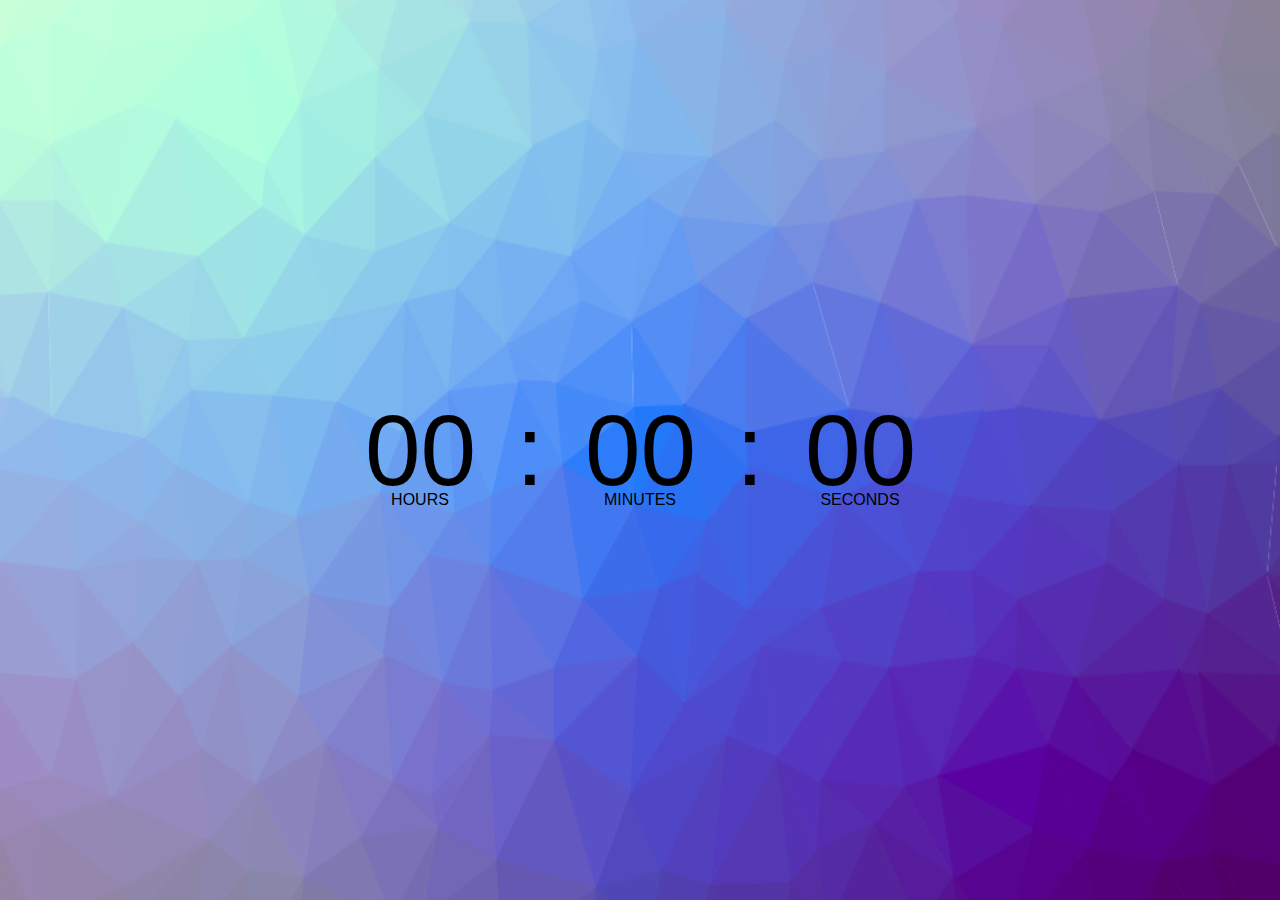
<file: Digi Clock/index.html>
<!DOCTYPE html>
<html lang="en">
<head>
    <meta charset="UTF-8">
    <meta name="viewport" content="width=device-width, initial-scale=1.0">
    <title>Document</title>
    <link rel="stylesheet" href="style.css">
</head>
<body>
    <div> <img src="cool-background.png" alt="">
        <div id="clock_space">
            <div class="clock">
                <span id="hrs">00</span>
                <span>:</span>
                <span id="min">00</span>
                <span>:</span>
                <span id="sec">00</span>
            </div>

        </div>
    </div>
    <script src="script.js"></script>
</body>
</html>
</file>
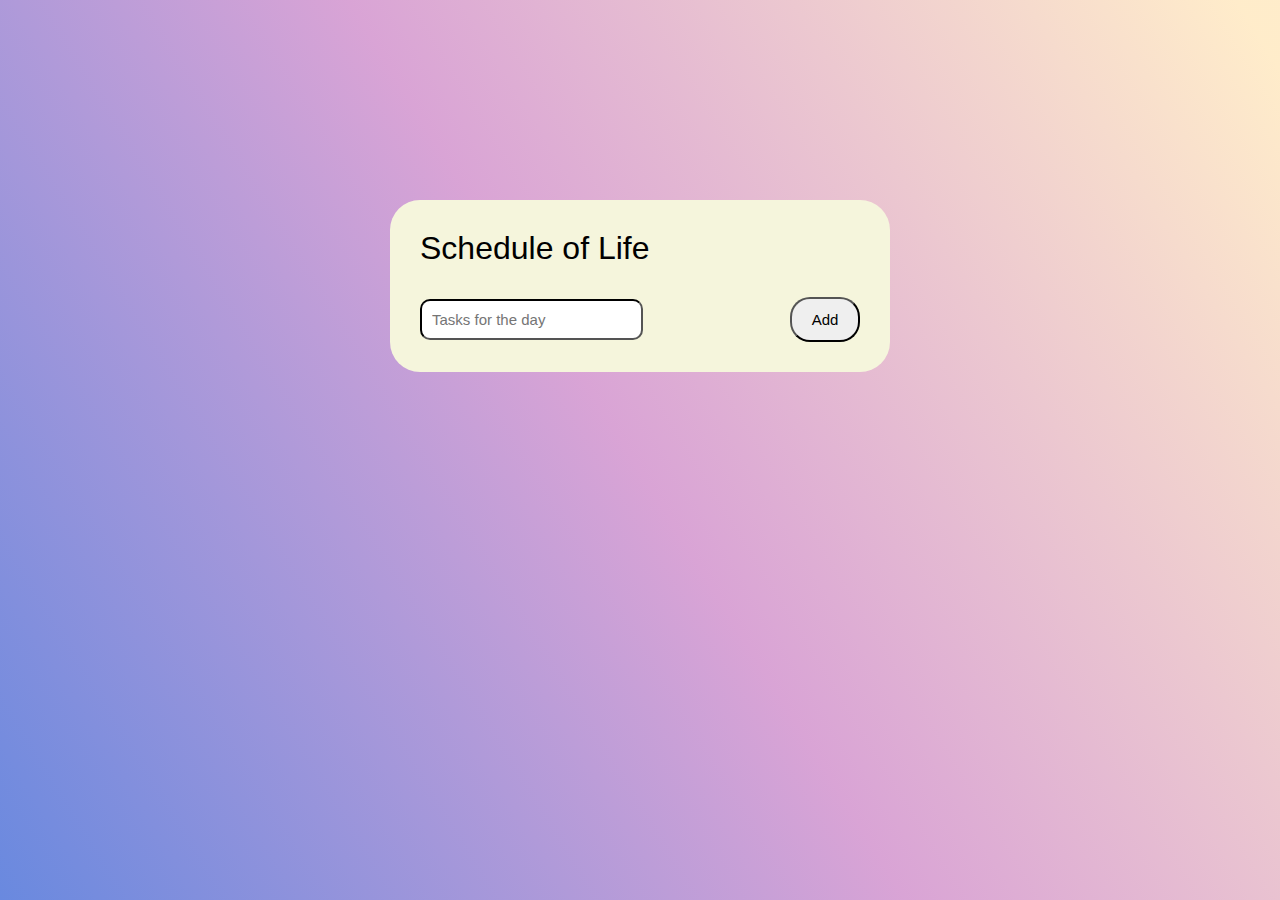
<file: Task folder/index.html>
<!DOCTYPE html>
<html lang="en">
<head>
    <meta charset="UTF-8">
    <meta name="viewport" content="width=device-width, initial-scale=1.0">
    <title>Schedule of Life</title>
    <link rel="stylesheet" href="style.css">
</head>
<body>
    <div class="container">
        <div class="app">
            <h1>Schedule of Life</h1>
            <div id="items">
                <input type="text" id="your_task" placeholder="Tasks for the day">
                <button id="Add_Task" onclick="add_task()">Add</button>
            </div>
        </div>
        <div>
            <ul id="task_list">
            </ul>
        </div>
    </div>
    <script src="script.js"></script>
</body>
</html>
</file>
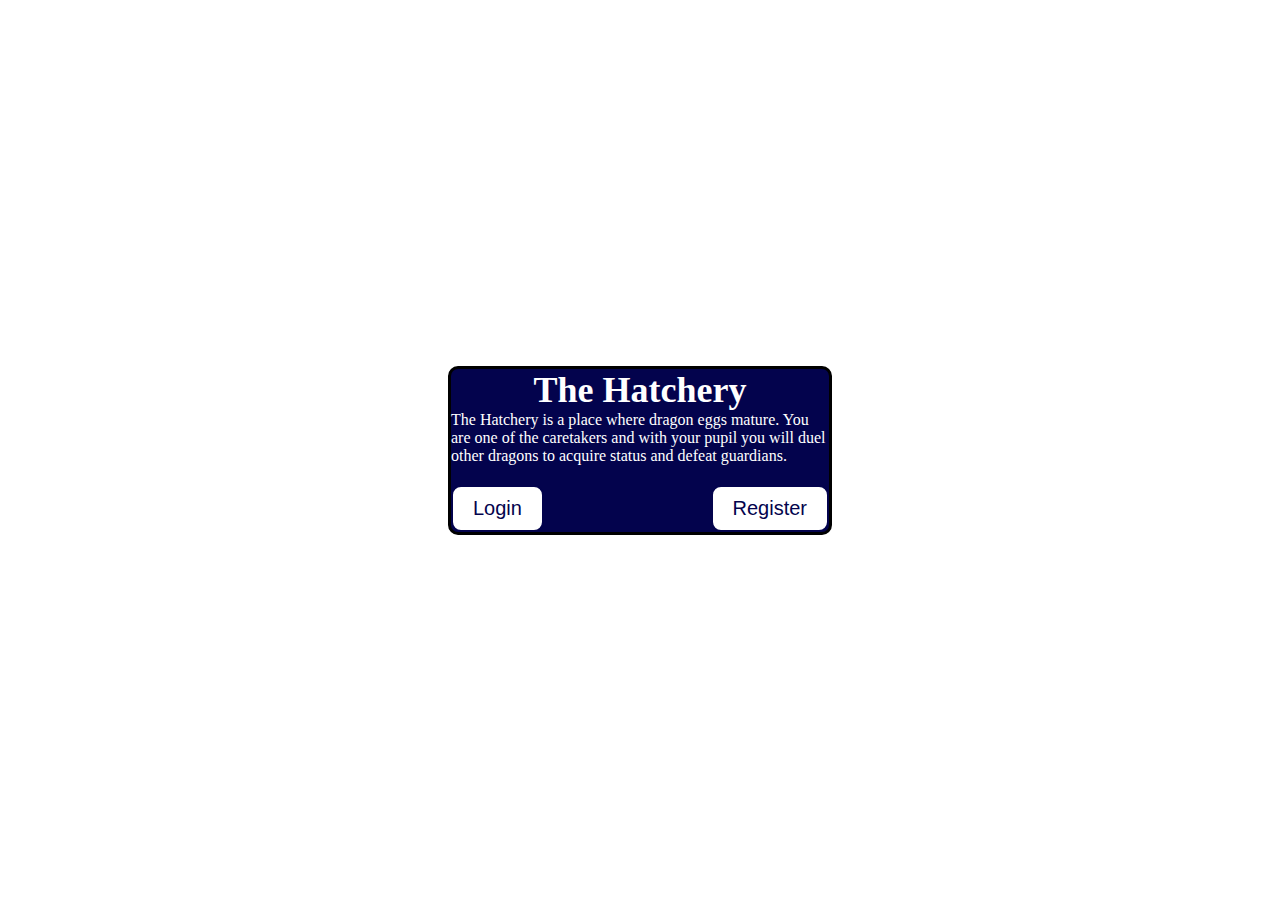
<file: Browser Game Project/Nest v0.05.html>
<!DOCTYPE html>
<html lang="en">
<head>
    <meta charset="UTF-8">
    <meta name="viewport" content="width=device-width, initial-scale=1.0">
    <link rel="stylesheet" href="style.css">
    <title>Document</title>
</head>
<body>
    <header class="intro">
        <h2>The Hatchery</h2>
            <p>
            The Hatchery is a place where dragon eggs mature. 
            You are one of the caretakers and with your pupil
            you will duel other dragons to acquire status and defeat
            guardians.
            </p>
        <button class="button-login">Login</button>
        <button class="button-reg">Register</button>
    </header>
</body>
</html>
</file>
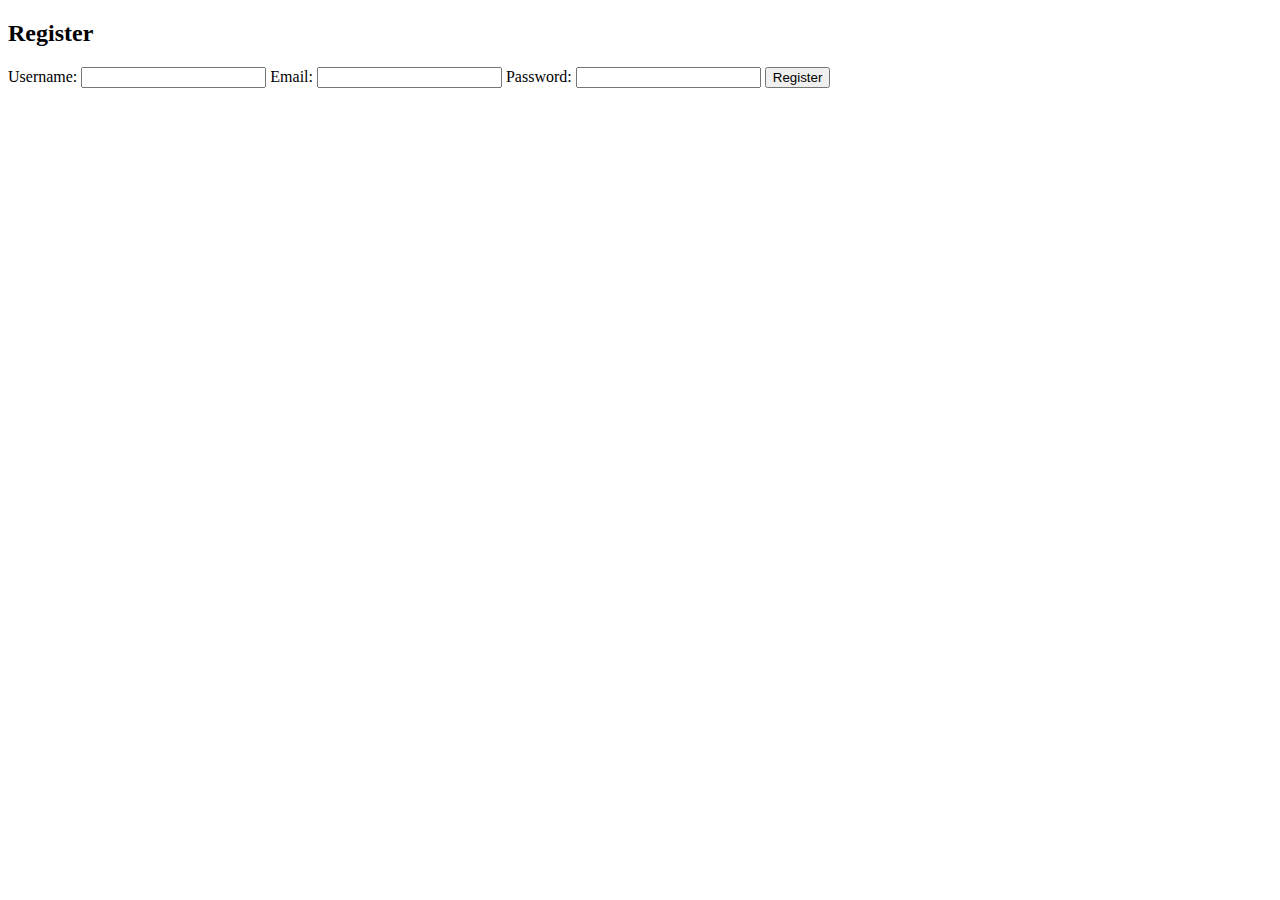
<file: Browser Game Project/registration.html>
<!DOCTYPE html>
<html lang="en">
<head>
    <meta charset="UTF-8">
    <meta name="viewport" content="width=device-width, initial-scale=1.0">
    <title>Document</title>
</head>
<body>
    <div class="registration-form">
        <h2>Register</h2>
        <form action="submit_registration" method="POST">
            <label for="username">Username:</label>
            <input type="text" id="username" name="username" required>
    
            <label for="email">Email:</label>
            <input type="email" id="email" name="email" required>
    
            <label for="password">Password:</label>
            <input type="password" id="password" name="password" required>
    
            <button type="submit">Register</button>
        </form>
</body>
</html>
</file>
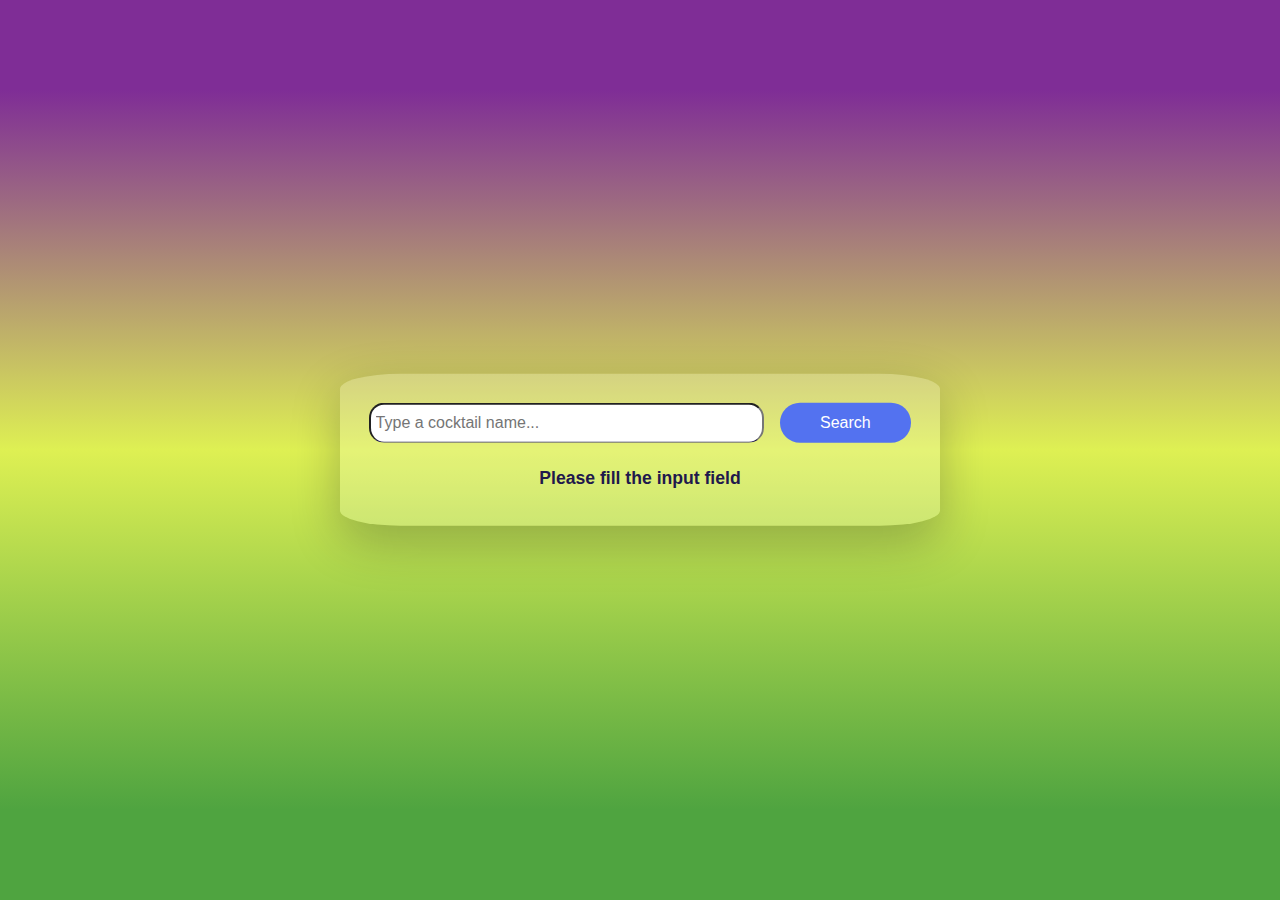
<file: cocktail api/cocktails.html>
<!DOCTYPE html>
<html lang="en">
<head>
    <meta charset="UTF-8">
    <meta name="viewport" content="width=device-width, initial-scale=1.0">
    <title>Document</title>
    <link rel="stylesheet" href="style.css">
</head>
<body>
    <div class="container">
        <div class="search-container">
            <input
            type="text"
            placeholder="Type a cocktail name..."
            id="user-inp"
            value=""
            >
            <button id="search-btn">Search</button>
        </div>
        <div id="result"></div>
        <script src="script.js"></script>
    </div>
</body>
</html>
</file>
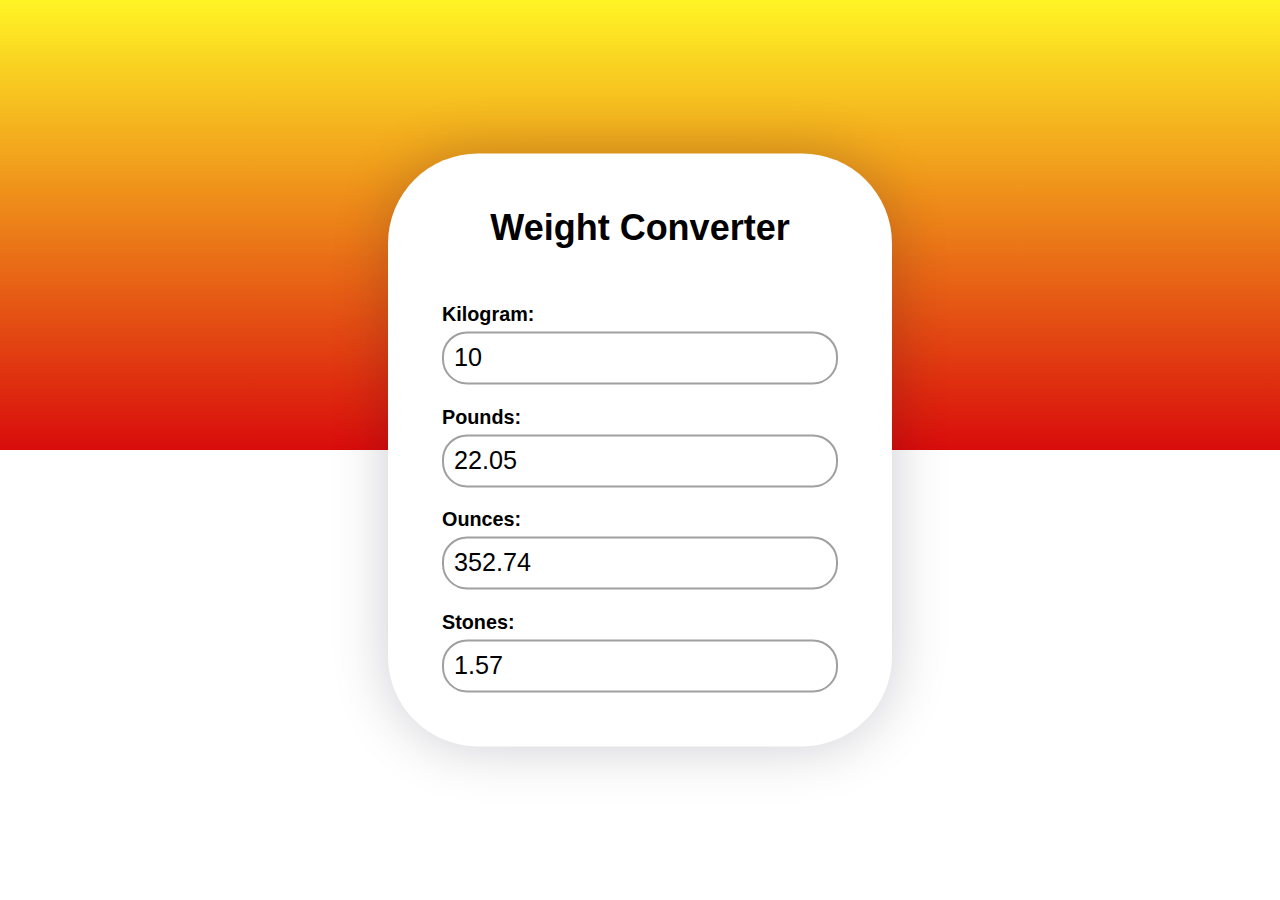
<file: Weight converter/weight.html>
<!DOCTYPE html>
<html lang="en">
  <head>
    <meta name="viewport" content="width=device-width, initial-scale=1.0" />
    <title>Weight Converter</title>
    <!-- Google Fonts -->
    <link
      href="https://fonts.googleapis.com/css2?family=Poppins:wght@400;600&display=swap"
      rel="stylesheet"
    />
    <!-- Stylesheet -->
    <link rel="stylesheet" href="weight.css" />
  </head>
  <body>
    <div class="converterBox">
      <h2>Weight Converter</h2>
      <div class="input-wrapper">
        <label for="kg">Kilogram:</label>
        <input type="number" id="kg" value="10" />
      </div>
      <div class="input-wrapper">
        <label for="lb">Pounds:</label>
        <input type="number" id="lb" />
      </div>
      <div class="input-wrapper">
        <label for="oz">Ounces:</label>
        <input type="number" id="oz" />
      </div>
      <div class="input-wrapper">
        <label for="st">Stones:</label>
        <input type="number" id="st" />
      </div>
    </div>
    <!-- Script -->
    <script src="weight.js"></script>
  </body>
</html>
</file>
<file: Digi Clock/style.css>
* {
    padding: 0;
    margin: 0;
    overflow: hidden;
    font-family: Impact, Haettenschweiler, 'Arial Narrow Bold', sans-serif;
    box-sizing: border-box;
    font-weight: 100;
}
img{
    min-height: 100vh;
    width: 100%;
}
#clock_space {
    position: absolute;
    top: 50%;
    left: 50%;
    transform: translate(-50%, -50%);
    height: 100vh;
    width: 100%;
}
.clock {
    width: 100%;
    height: 100%;
    display: flex;
    align-items: center;
    justify-content: center;
}
.clock span {
    font-size: 100px;
    display: inline-block;
    text-align: center;
    position: relative;
    width: 110px;
}
.clock span::after {
    font-size: 16px;
    position: absolute;
    bottom: -1px;
    left: 50%;
    transform: translate(-50%);
}
#hrs::after {
    content: "HOURS";
}
#min::after {
    content: "MINUTES";
}
#sec::after {
    content: "SECONDS";
}
</file>
<file: Task folder/style.css>
* {
    padding: 0;
    margin: 0;
    box-sizing: border-box;
    font-family: Impact, Haettenschweiler, 'Arial Narrow Bold', sans-serif;
    font-weight: 200;
}
.container {
    width: 100%;
    min-height: 100vh;
    background-image: linear-gradient( 58.2deg,  rgba(40,91,212,0.73) -3%, rgba(171,53,163,0.45) 49.3%, rgba(255,204,112,0.37) 97.7% );
    padding: 50px;
}
.app {
    width: 100%;
    max-width: 500px;
    background: beige;
    margin: 150px auto 50px;
    padding: 30px 30px 30px;
    border-radius: 30px;
}
.app h1 {
    display: flex;
    align-items: center;
    margin-bottom: 30px;
}
#items {
    display: flex;
    align-items: center;
    justify-content: space-between;
}
#your_task {
    border-width: 2px;
    border-color: black;
    border-radius: 10px;
    background: white;
    padding: 10px;
    font-size: 15px;
}
#Add_Task {
    width: 70px;
    height: 45px;
    border-radius: 20px;
    font-size: 15px;
}
#Add_Task:hover {
    color: green;
}
ul {
    font-size: 20px;
    margin: 15px auto 10px;
    list-style: square;
    border-radius: 10px;
    font-size: 17px;
}
#task_list {
    position: fixed;
    left: _px;
    top: _px;
    cursor: pointer;
}


    /*  Width = 510;
        Height = 190;
        Left = 490;
        Top = 190; */
</file>
<file: Browser Game Project/style.css>
*{
    margin: 0;
    padding: 0;
    box-sizing: border-box;
}

body {
    display: flex;
    justify-content: center;
    align-items: center;
    min-height: 100vh;
    background-image: url('https://cdn.stocksnap.io/img-thumbs/960w/illuminated-leaf_LY7NRSB5N5.jpg');
    background-repeat: no-repeat;
    background-position: center;
    background-size: cover;
}

.intro {
    border: 3px solid;
    border-radius: 10px;
    width: 30%;
    background: rgb(3, 3, 77)
}

.intro h2 {
    font-size: 36px;
    text-align: center;
    color: white;
}

.intro p {
    color: white;
}

.button-login {
    background-color: white;
    color: rgb(3, 3, 77);
    font-size: 20px;
    border: 2px solid rgb(3, 3, 77);
    border-radius: 10px;
    padding: 10px 20px;
    cursor: pointer;
    margin-top: 20px;
}

.button-reg {
    background-color: white;
    color: rgb(3, 3, 77);
    font-size: 20px;
    border: 2px solid rgb(3, 3, 77);
    border-radius: 10px;
    padding: 10px 20px;
    cursor: pointer;
    margin-top: 20px;
    float: right;
}
</file>
<file: cocktail api/style.css>
* {
    padding: 0;
    margin: 0;
    box-sizing: border-box;
    font-family: "Poppins", sans-serif;
  }
  body {
    height: 100vh;
    background: linear-gradient(#7f2d96 10%, #def053 50%, #4fa440 90%);
  }
  .container {
    position: absolute;
    transform: translate(-50%, -50%);
    top: 50%;
    left: 50%;
    width: 90vw;
    max-width: 37.5em;
    background-color: #ffffff34;
    padding: 1.8em;
    border-radius: 10%;
    box-shadow: 0 1em 3em rgba(2, 9, 38, 0.25);
  }
  .search-container {
    display: grid;
    grid-template-columns: 9fr 3fr;
    gap: 1em;
    margin-bottom: 1.2em;
  }
  .search-container input {
    font-size: 1em;
    padding: 0.6em 0.3em;
    border-radius: 15px;
    outline: none;
    color: #1f194c;
    border-bottom: 1.5px solid #1f194c;
  }
  .search-container input:focus {
    border-color: #5372f0;
  }
  .search-container button {
    font-size: 1em;
    border-radius: 2em;
    background-color: #5372f0;
    border: none;
    outline: none;
    color: #ffffff;
    cursor: pointer;
  }
  #result {
    color: #575a7b;
    line-height: 2em;
  }
  #result img {
    display: block;
    max-width: 12.5em;
    margin: auto;
  }
  #result h2 {
    font-size: 1.25em;
    margin: 0.8em 0 1.6em 0;
    text-align: center;
    text-transform: uppercase;
    font-weight: 600;
    letter-spacing: 0.05em;
    color: #1f194c;
    position: relative;
  }
  #result h2:before {
    content: "";
    position: absolute;
    width: 15%;
    height: 3px;
    background-color: #5372f0;
    left: 42.5%;
    bottom: -0.3em;
  }
  #result h3 {
    font-size: 1.1em;
    font-weight: 600;
    margin-bottom: 0.2em;
    color: #1f194c;
  }
  #result ul {
    margin-bottom: 1em;
    margin-left: 1.8em;
    display: grid;
    grid-template-columns: auto auto;
  }
  #result li {
    margin-bottom: 0.3em;
  }
  #result p {
    text-align: justify;
    font-weight: 400;
    font-size: 0.95em;
  }
  .msg {
    text-align: center;
  }
  @media screen and (max-width: 600px) {
    .container {
      font-size: 14px;
    }
  }
</file>
<file: Weight converter/weight.css>
* {
    padding: 0%;
    margin: 0%;
    box-sizing: border-box;
    font-family: Verdana, Geneva, Tahoma, sans-serif;
}
body {
    height: 100vh;
    background: linear-gradient(#fff425, #d90c0c 50%, #ffffff 50%);
}
.converterBox {
    background-color: #ffffff;
    width: 90vw;
    font-size: 18px;
    max-width: 28em;
    padding: 3em;
    position: absolute;
    transform: translate(-50%, -50%);
    top: 50%;
    left: 50%;
    box-shadow: 0 0 3.2em rgba(1, 3, 29, 0.2);
    border-radius: 5em;
  }
  h2 {
    font-size: 2em;
    text-align: center;
    margin-bottom: 1.5em;
  }
  .input-wrapper input {
    display: block;
    width: 100%;
    font-size: 1.4em;
    padding: 0.4em;
    border: 2px solid #a0a0a0;
    border-radius: 1em;
  }
  .input-wrapper label {
    display: block;
    font-size: 1.1em;
    font-weight: 800;
    margin-bottom: 0.25em;
  }
  .input-wrapper:not(:last-child) {
    margin-bottom: 1.2em;
  }
  @media screen and (max-width: 2em) {
    .container {
      font-size: 16px;
    }
  }
</file>
